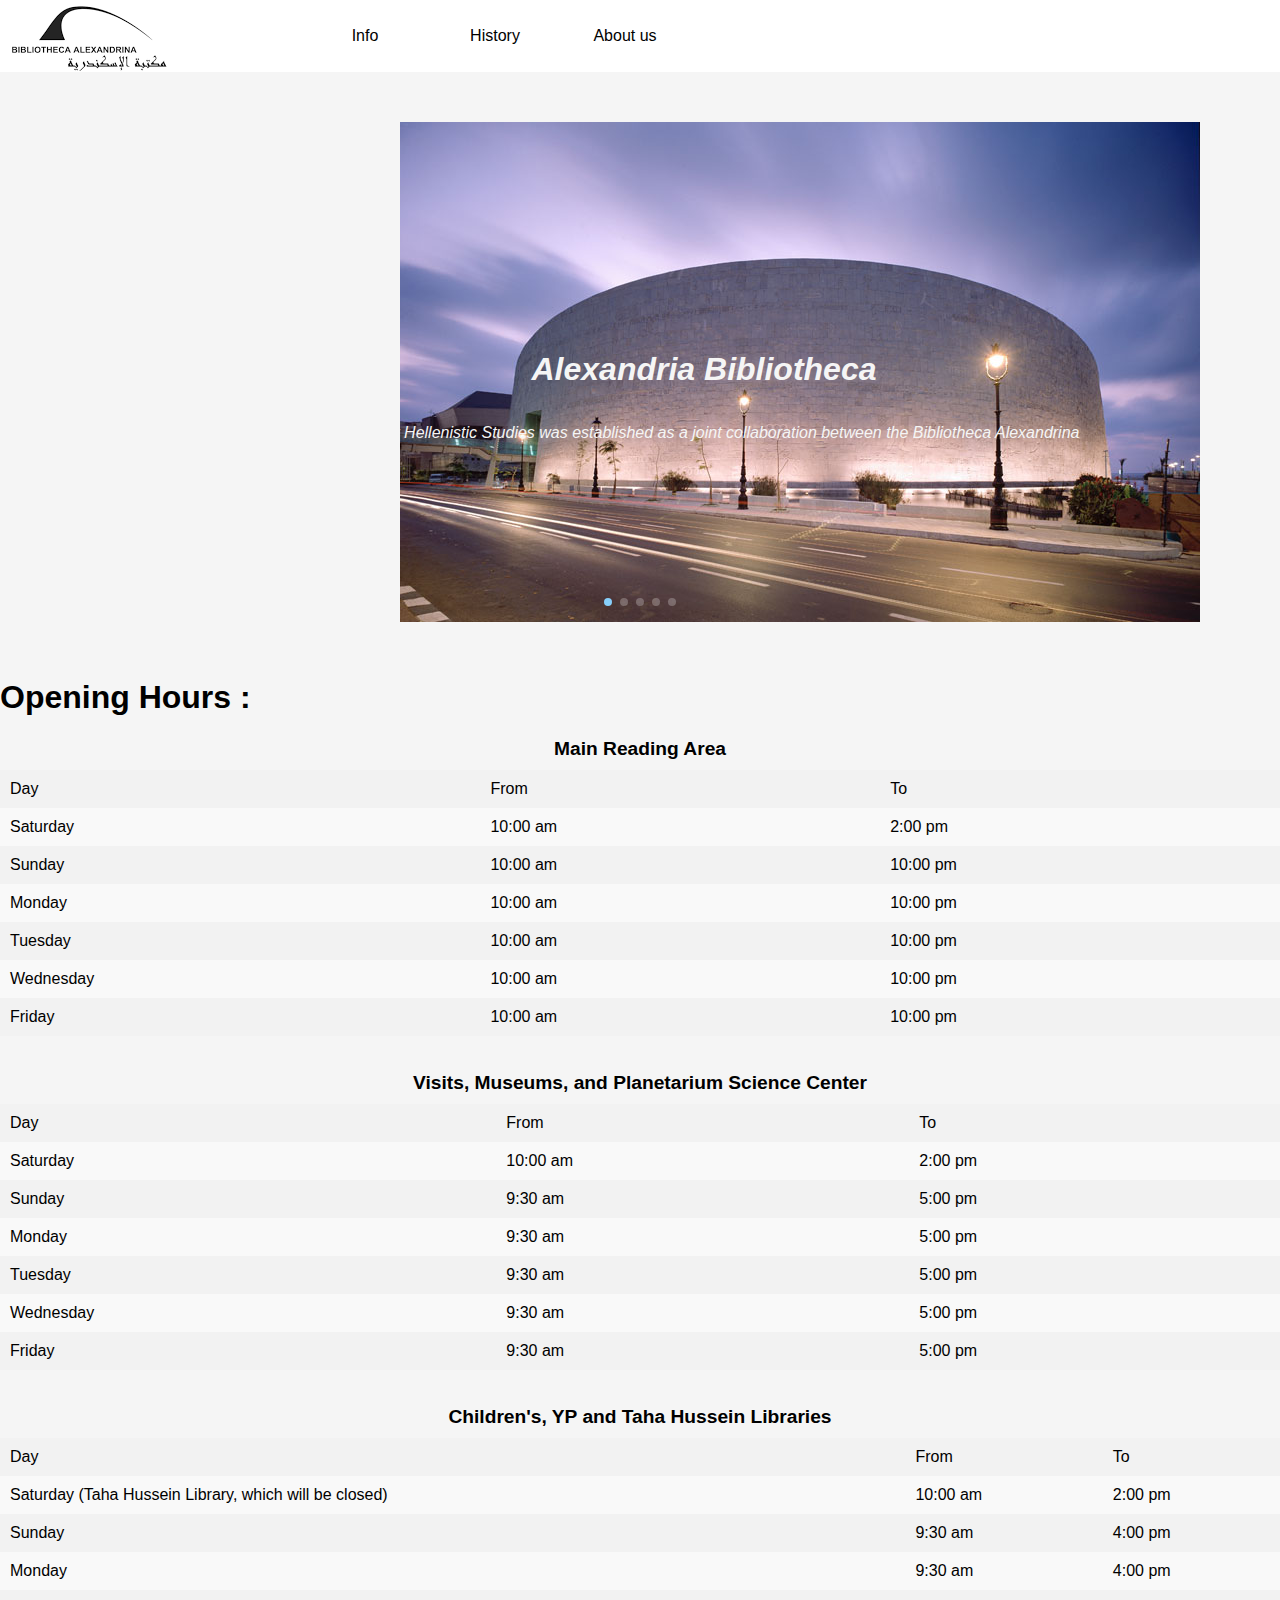
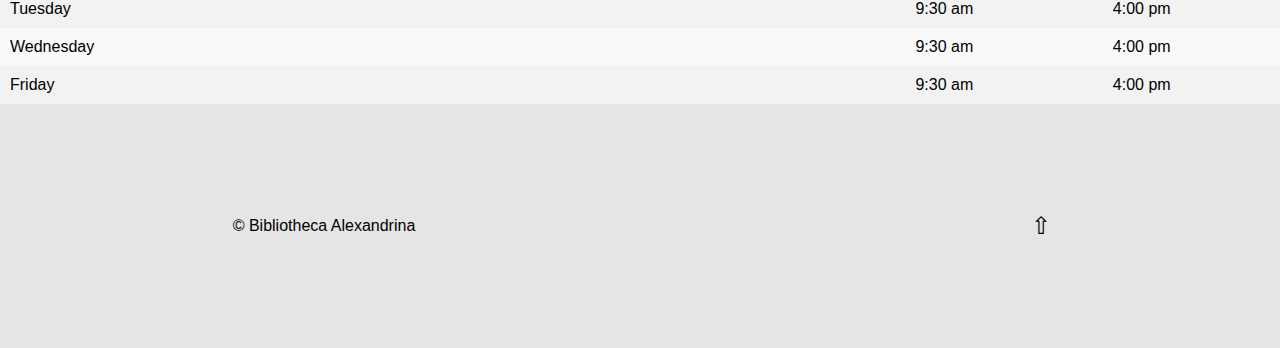
<file: index.html>
<!DOCTYPE html>
<html lang="en">

<head>
    <meta charset="UTF-8">
    <meta name="viewport" content="width=device-width, initial-scale=1.0">
    <title>Alexandria Bibliotheca</title>
    <link rel="stylesheet" href="style/index.css">
</head>

<body>
    <div class="logo">
        <a href="https://www.bibalex.org/en/default"><img src="images/logo.png" alt=""></a>
    </div>
    <nav>
        <ul>
            <li><a href="info.html">Info</a></li>
            <li><a href="history.html">History</a></li>
            <li><a href="aboutUs.html">About us</a></li>
        </ul>
    </nav>

    <div class="carousel">
        <div class="carousel_inner">
            <div class="carousel_item carousel_item__active">
                <img src="images/first.jpg" alt="" class="carousel_img">
                <div class="carousel_caption">
                    <h1 class="carousel_title">Alexandria Bibliotheca</h1>
                    <p class="carousel_description">Center for Hellenistic Studies was established as a joint
                        collaboration between the Bibliotheca Alexandrina</p>
                </div>
            </div>
            <div class="carousel_item">
                <img src="images/image2.jpg" alt="" class="carousel_img">
            </div>
            <div class="carousel_item">
                <img src="images/image3.jpg" alt="" class="carousel_img">
            </div>
            <div class="carousel_item">
                <img src="images/image1.jpg" alt="" class="carousel_img">
            </div>
            <div class="carousel_item">
                <img src="images/image6.jpg" alt="" class="carousel_img">
            </div>
            <div class="carousel_item">
                <img src="images/image4.jpg" alt="" class="carousel_img">
            </div>
        </div>

        <div class="carousel_indicator">
            <button class="carousel_dot carousel_dot__active"></button>
            <button class="carousel_dot"></button>
            <button class="carousel_dot"></button>
            <button class="carousel_dot"></button>
            <button class="carousel_dot"></button>
        </div>

        <div class="carousel_control">
            <button class="carousel_button carousel_button__prev">
                <i class="fas fa-chevron-left"></i>
            </button>
            <button class="carousel_button carousel_button__next">
                <i class="fas fa-chevron-right"></i>
            </button>
        </div>
    </div>
    <br>
    <br>
    <h1>Opening Hours :</h1>
    <Table>
        <caption>Main Reading Area</caption>
        <thead>
            <tr>
                <td>Day</td>
                <td>From</td>
                <td>To</td>
            </tr>
            <tr>
                <td>Saturday</td>
                <td>10:00 am</td>
                <td>2:00 pm</td>
            </tr>
            <tr>
                <td>Sunday</td>
                <td>10:00 am</td>
                <td>10:00 pm</td>
            </tr>
            <tr>
                <td>Monday</td>
                <td>10:00 am</td>
                <td>10:00 pm</td>
            </tr>
            <tr>
                <td>Tuesday</td>
                <td>10:00 am</td>
                <td>10:00 pm</td>
            </tr>
            <tr>
                <td>Wednesday</td>
                <td>10:00 am</td>
                <td>10:00 pm</td>
            </tr>
            <tr>
                <td>Friday</td>
                <td>10:00 am</td>
                <td>10:00 pm</td>
            </tr>
        </thead>
    </Table>
    <br>
    <br>
    <Table>
        <caption>Visits, Museums, and Planetarium Science Center</caption>
        <thead>
            <tr>
                <td>Day</td>
                <td>From</td>
                <td>To</td>
            </tr>
            <tr>
                <td>Saturday</td>
                <td>10:00 am</td>
                <td>2:00 pm</td>
            </tr>
            <tr>
                <td>Sunday</td>
                <td>9:30 am</td>
                <td>5:00 pm</td>
            </tr>
            <tr>
                <td>Monday</td>
                <td>9:30 am</td>
                <td>5:00 pm</td>
            </tr>
            <tr>
                <td>Tuesday</td>
                <td>9:30 am</td>
                <td>5:00 pm</td>
            </tr>
            <tr>
                <td>Wednesday</td>
                <td>9:30 am</td>
                <td>5:00 pm</td>
            </tr>
            <tr>
                <td>Friday</td>
                <td>9:30 am</td>
                <td>5:00 pm</td>
            </tr>
        </thead>
    </Table>
    <br>
    <br>

    <Table>
        <caption>Children's, YP and Taha Hussein Libraries</caption>
        <thead>
            <tr>
                <td>Day</td>
                <td>From</td>
                <td>To</td>
            </tr>
            <tr>
                <td>Saturday (Taha Hussein Library, which will be closed)</td>
                <td>10:00 am</td>
                <td>2:00 pm</td>
            </tr>
            <tr>
                <td>Sunday</td>
                <td>9:30 am</td>
                <td>4:00 pm</td>
            </tr>
            <tr>
                <td>Monday</td>
                <td>9:30 am</td>
                <td>4:00 pm</td>
            </tr>
            <tr>
                <td>Tuesday</td>
                <td>9:30 am</td>
                <td>4:00 pm</td>
            </tr>
            <tr>
                <td>Wednesday</td>
                <td>9:30 am</td>
                <td>4:00 pm</td>
            </tr>
            <tr>
                <td>Friday</td>
                <td>9:30 am</td>
                <td>4:00 pm</td>
            </tr>
        </thead>
    </Table>
    <footer>
        <div class="footer-content">
            <p>© Bibliotheca Alexandrina</p>
            <div class="map-container">
                <iframe
                    src="https://www.google.com/maps/embed?pb=!1m14!1m8!1m3!1d13649.707155818802!2d29.9091587!3d31.2089032!3m2!1i1024!2i768!4f13.1!3m3!1m2!1s0x14f5c38a0562fe85%3A0xa34cc632ec23e7!2sAlexandria%20Bibliotheca!5e0!3m2!1sen!2seg!4v1709840405823!5m2!1sen!2seg"
                    width="600" height="200" style="border:0;" allowfullscreen="" loading="lazy"
                    referrerpolicy="no-referrer-when-downgrade"></iframe>
            </div>
            <button id="scroll-to-top">&#8679;</button>
        </div>
    </footer>

    <script>
        let onSlide = false;

        window.addEventListener("load", () => {
            autoSlide();

            const dots = document.querySelectorAll(".carousel_dot");
            for (let i = 0; i < dots.length; i++) {
                dots[i].addEventListener("click", () => slide(i));
            }

            const buttonPrev = document.querySelector(".carousel_button__prev");
            const buttonNext = document.querySelector(".carousel_button__next");
            buttonPrev.addEventListener("click", () => slide(getItemActiveIndex() - 1));
            buttonNext.addEventListener("click", () => slide(getItemActiveIndex() + 1));
        })

        function autoSlide() {
            setInterval(() => {
                slide(getItemActiveIndex() + 1);
            }, 5000); // slide speed = 5s
        }

        function slide(toIndex) {
            if (onSlide)
                return;
            onSlide = true;

            const itemsArray = Array.from(document.querySelectorAll(".carousel_item"));
            const itemActive = document.querySelector(".carousel_item__active");
            const itemActiveIndex = itemsArray.indexOf(itemActive);
            let newItemActive = null;

            if (toIndex > itemActiveIndex) {
                // check if toIndex exceeds the number of carousel items
                if (toIndex >= itemsArray.length) {
                    toIndex = 0;
                }

                newItemActive = itemsArray[toIndex];

                // start transition
                newItemActive.classList.add("carousel_item__pos_next");
                setTimeout(() => {
                    newItemActive.classList.add("carousel_item__next");
                    itemActive.classList.add("carousel_item__next");
                }, 20);
            } else {
                // check if toIndex exceeds the number of carousel items
                if (toIndex < 0) {
                    toIndex = itemsArray.length - 1;
                }

                newItemActive = itemsArray[toIndex];

                // start transition
                newItemActive.classList.add("carousel_item__pos_prev");
                setTimeout(() => {
                    newItemActive.classList.add("carousel_item__prev");
                    itemActive.classList.add("carousel_item__prev");
                }, 20);
            }

            // remove all transition class and switch active class
            newItemActive.addEventListener("transitionend", () => {
                itemActive.className = "carousel_item";
                newItemActive.className = "carousel_item carousel_item__active";
                onSlide = false;
            }, {
                once: true
            });

            slideIndicator(toIndex);
        }

        function getItemActiveIndex() {
            const itemsArray = Array.from(document.querySelectorAll(".carousel_item"));
            const itemActive = document.querySelector(".carousel_item__active");
            const itemActiveIndex = itemsArray.indexOf(itemActive);
            return itemActiveIndex;
        }

        function slideIndicator(toIndex) {
            const dots = document.querySelectorAll(".carousel_dot");
            const dotActive = document.querySelector(".carousel_dot__active");
            const newDotActive = dots[toIndex];

            dotActive.classList.remove("carousel_dot__active");
            newDotActive.classList.add("carousel_dot__active");
        }
        const scrollToTopButton = document.getElementById("scroll-to-top");

        scrollToTopButton.addEventListener("click", () => {
            window.scrollTo({
                top: 0,
                behavior: "smooth"
            });
        });
    </script>

</body>

</html>
</file>
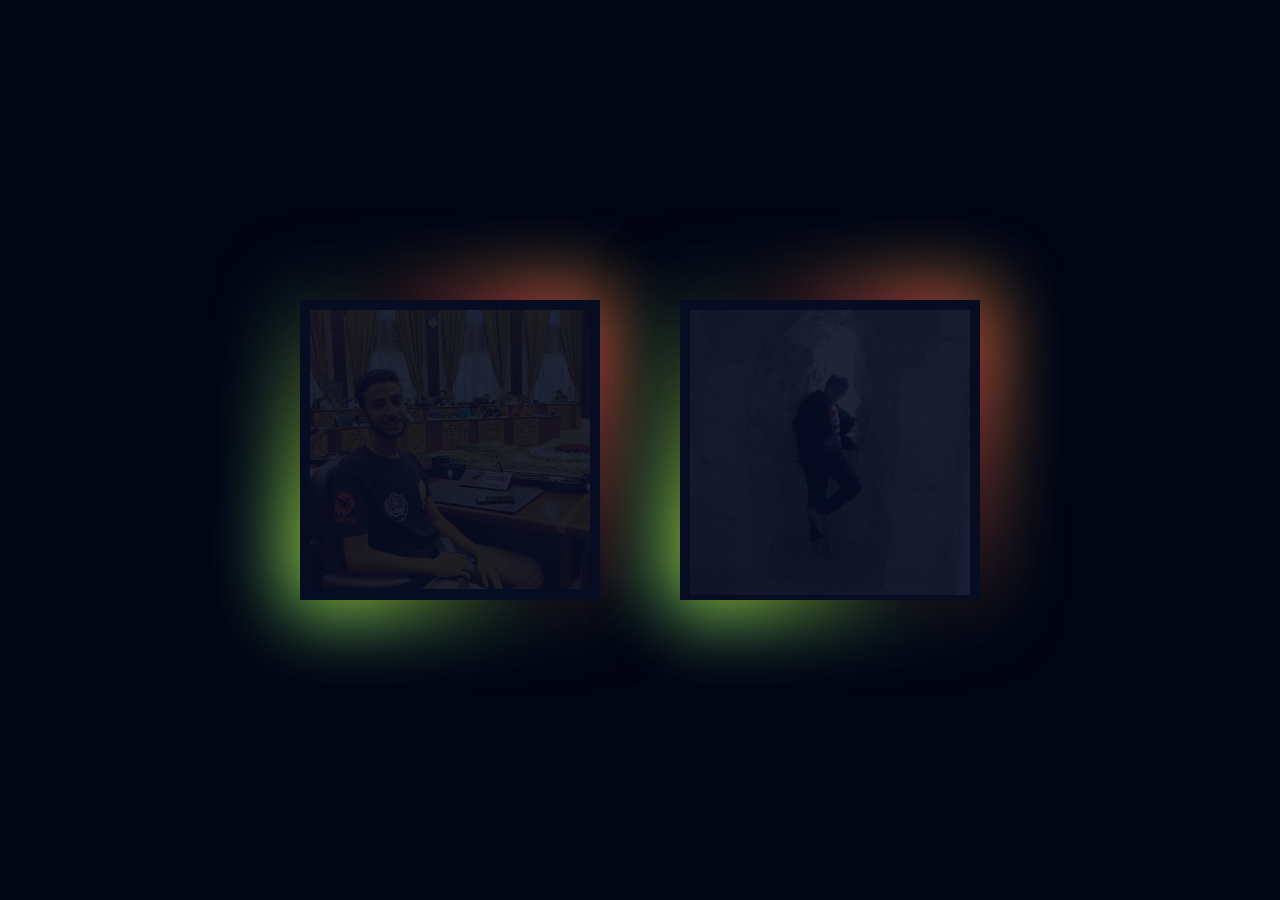
<file: aboutUs.html>
<!DOCTYPE html>
<html lang="en">

<head>
    <meta charset="UTF-8">
    <meta name="viewport" content="width=device-width, initial-scale=1.0">
    <title>Document</title>
    <link rel="stylesheet" href="style/aboutUs.css">
</head>

<body>
    <div class="box">
        <div class="imgBX">
            <img src="images/mark.jpg" alt="">
        </div>
        <div class="content">
            <h2>Mark Magdy<br><span>Web Developer</span></h2>
        </div>
    </div>
    <div class="box">
        <div class="imgBX">
            <img src="images/arsany.jpg" alt="">
        </div>
        <div class="content">
            <h2>Arsany Osama<br><span>Web Developer</span></h2>
        </div>
    </div>
</body>

</html>
</file>
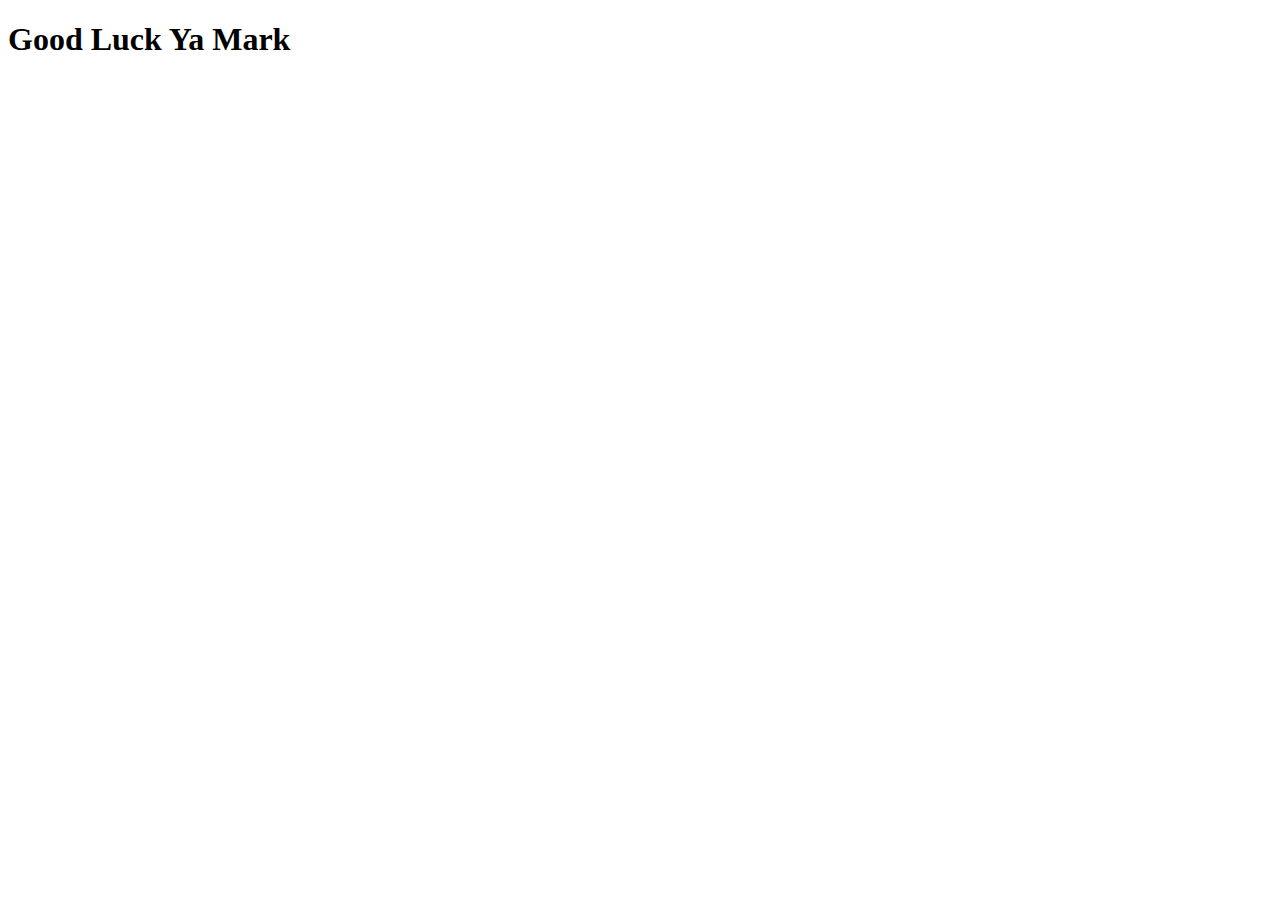
<file: info.html>
<!DOCTYPE html>
<html lang="en">

<head>
    <meta charset="UTF-8">
    <meta name="viewport" content="width=device-width, initial-scale=1.0">
    <title>Document</title>
</head>

<body>
    <h1>Good Luck Ya Mark </h1>
</body>

</html>
</file>
<file: style/index.css>
body {
    margin: 0;
    padding: 0;
    background: whitesmoke;
    box-sizing: border-box;
    font-family: Tahoma, Arial;

}

ul {
    padding: 0;
    margin: 0 0 0 300px;
    list-style: none;
}

nav {
    width: 100%;
    overflow: auto;
    background: white;
}

li {
    float: left;
}

li a {
    width: 100px;
    display: block;
    padding: 27px 15px;
    text-decoration: none;
    font-size: arial;
    color: black;
    text-align: center;
}

li a:hover {
    background: gray;
    text-transform: uppercase;
}

.logo img {
    position: absolute;
    margin-top: 5px;
    margin-left: 10px;
}

/*slide images*/
.carousel {
    position: relative;
}

.carousel_inner {
    width: 100%;
    overflow: hidden;
}

.carousel_inner::after {
    content: "";
    display: block;
    clear: both;
}

.carousel_item {
    position: relative;
    float: left;
    display: none;
    width: 100%;
    margin-right: -100%;
}

/* slide effect */
.carousel_item__active,
.carousel_item__pos_prev,
.carousel_item__pos_next {
    display: block;
}

.carousel_item__pos_prev {
    left: -100%;
}

.carousel_item__pos_next {
    left: 100%;
}

.carousel_item__prev {
    transform: translateX(100%);
    transition: transform .5s ease-in-out;
}

.carousel_item__next {
    transform: translateX(-100%);
    transition: transform .5s ease-in-out;
}

/* fade effect */
.carousel__fade .carousel_item__pos_prev,
.carousel__fade .carousel_item__pos_next {
    left: 0;
    opacity: 0;
}

.carousel__fade .carousel_item__prev,
.carousel__fade .carousel_item__next {
    transform: none;
    opacity: 1;
    transition: opacity .5s ease-in-out;
}

.carousel__fade .carousel_item__active.carousel_item__prev,
.carousel__fade .carousel_item__active.carousel_item__next {
    opacity: 0;
}

/* carousel */
.carousel_img {
    display: block;
    width: 800px;
    height: 500px;
    object-fit: cover;
    margin-left: 400px;
    margin-top: 50px;
}

.carousel_caption {
    position: absolute;
    top: 0;
    left: 0;
    display: flex;
    flex-direction: column;
    justify-content: center;
    width: 100%;
    height: 100%;
    padding: 3rem 4rem;
    text-align: center;
    font-style: italic;
    color: whitesmoke;
    z-index: 1;
}

.carousel_title {
    font-family: "Montserrat", sans-serif;
    font-weight: 600;
}

.carousel_description {
    margin-top: .75rem;
    line-height: 150%;
}

.carousel_indicator {
    position: absolute;
    bottom: 1rem;
    left: 50%;
    transform: translateX(-50%);
    display: flex;
    flex-direction: row;
    gap: .5rem;
    z-index: 1;
}

.carousel_dot {
    display: block;
    padding: .25rem;
    background-color: rgba(255, 255, 255, .25);
    border: none;
    border-radius: 50%;
    cursor: pointer;
    transition: background-color .5s ease-in-out;
}

.carousel_dot__active {
    background-color: lightskyblue;
    cursor: default;
    pointer-events: none;
}

.carousel_control {
    position: absolute;
    top: 0;
    left: 0;
    display: flex;
    flex-direction: row;
    justify-content: space-between;
    width: 100%;
    height: 100%;
}

.carousel_button {
    display: block;
    padding-inline: 1rem;
    font-family: "Raleway", sans-serif;
    font-size: 1.375rem;
    background-color: transparent;
    color: rgba(255, 255, 255, .25);
    border: none;
    cursor: pointer;
    transition: color .25s;
    z-index: 1;
}

.carousel_button:hover {
    color: rgba(135, 206, 250, .75);
}

table {
    width: 100%;
    border-collapse: collapse;
    font-family: Arial, sans-serif;
}

caption {
    font-size: 1.2em;
    font-weight: bold;
    margin-bottom: 10px;
}

thead {
    background-color: #f2f2f2;
}

th,
td {
    padding: 10px;
    text-align: left;
}

th {
    font-weight: bold;
    border-bottom: 2px solid #ccc;
}

tr:nth-child(even) {
    background-color: #f9f9f9;
}

tr:hover {
    background-color: #e5e5e5;
}

td[rowspan] {
    vertical-align: middle;
}

td[colspan] {
    text-align: center;
    font-weight: bold;
    background-color: #f2f2f2;
    border-bottom: 2px solid #ccc;
}

footer {
    background-color: #e5e5e5;
    background-size: cover;
    padding: 20px;
    text-align: center;
}

.footer-content {
    display: flex;
    align-items: center;
    justify-content: center;
}

.footer-content p {
    margin: 0 10px;
}

#scroll-to-top {
    background-color: transparent;
    border: none;
    color: #000;
    font-size: 24px;
    cursor: pointer;
    outline: none;
}

#scroll-to-top:hover {
    color: #888;
}
</file>
<file: style/aboutUs.css>
@import url('https://fonts.googleapis.com/css?family=Poppins:100,200,300,400,500,600,700,800,900');

* {
    margin: 0;
    padding: 0;
    box-sizing: border-box;
    font-family: 'Poppins', sans-serif;
}

body {
    display: flex;
    justify-content: center;
    align-items: center;
    flex-wrap: wrap;
    min-height: 100vh;
    background: #010615;
}

.box {
    position: relative;
    width: 300px;
    height: 300px;
    display: flex;
    justify-content: center;
    align-items: center;
    margin: 40px;
    background: #060c21;
    transition: 0.5s;
}

.box:hover {
    height: 400px;
}

.box .imgBX {
    position: absolute;
    top: 0;
    left: 0;
    width: 100%;
    height: 100%;
    padding: 10px;
    box-sizing: border-box;
}

.box .imgBX img {
    max-width: 100%;
    opacity: 0.1;
    transition: 0.5s;
}

.box:hover .imgBX img {
    opacity: 1;
}

.box:before,
.box:after {
    content: '';
    position: absolute;
    top: -2px;
    left: -2px;
    right: -2px;
    bottom: -2px;
    z-index: -2;
    filter: blur(40px);
}

.box:before {
    background: linear-gradient(235deg, #89ff00, #010615, #00bcd4);
}

.box:after {
    background: linear-gradient(235deg, #ff005e, #010615, #fbff00);
}

.box:nth-child(3):before,
.box:nth-child(3):after {
    background: linear-gradient(235deg, #772aff, #010615, #2196F3);
}

.box .content {
    position: absolute;
    bottom: 0;
    left: 10px;
    right: 10px;
    height: 90px;
    background: rgba(0, 0, 0, 0.4);
    display: flex;
    justify-content: center;
    align-items: center;
    opacity: 0;
    transition: 0.5s;
}

.box:hover .content {
    opacity: 1;
}

.box .content h2 {
    font-size: 20px;
    color: #fff;
    font-weight: 500;
    letter-spacing: 2px;
}
</file>
